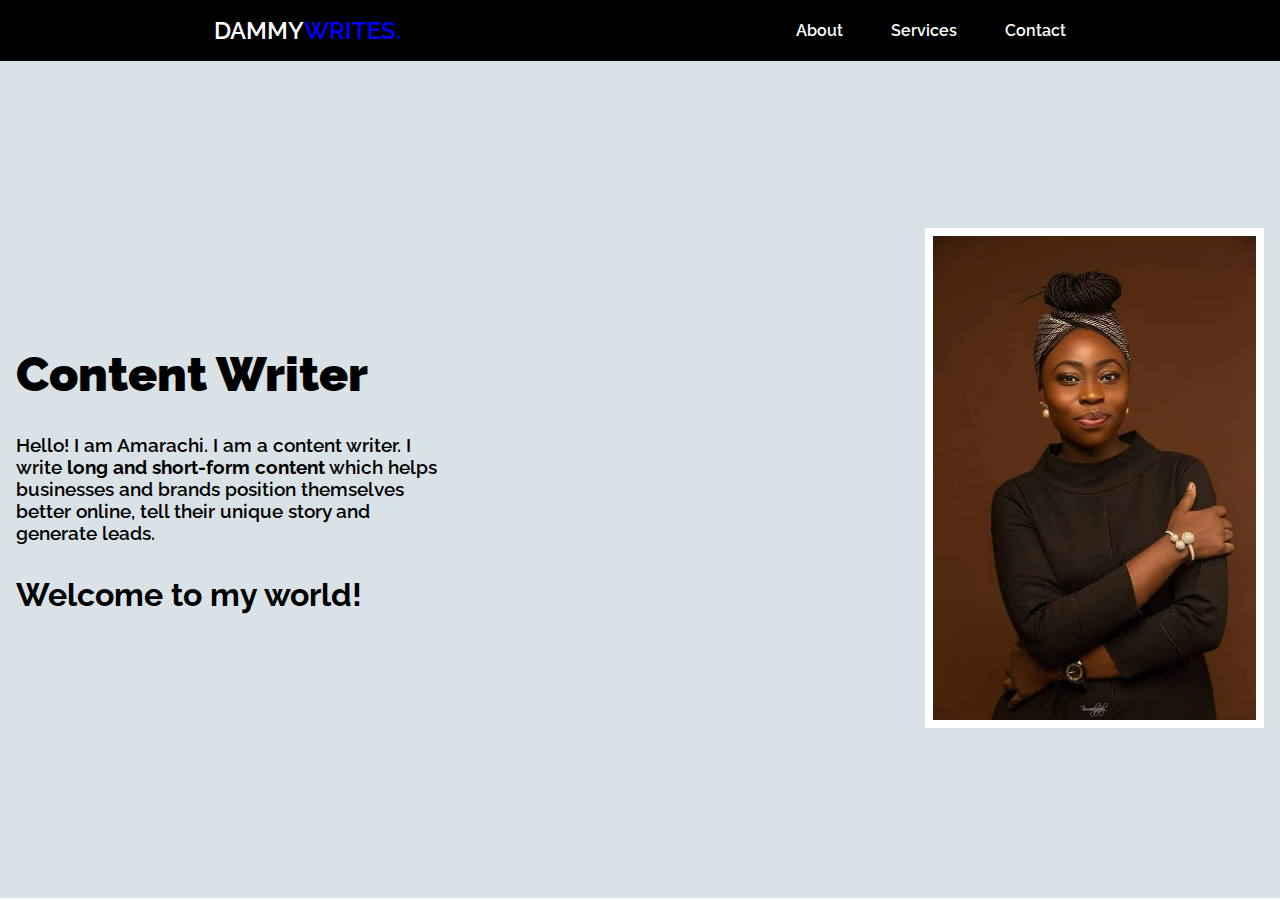
<file: index.html>
<!DOCTYPE html>
<html lang="en">
  <head>
    <meta charset="UTF-8" />
    <meta name="viewport" content="width=device-width, initial-scale=1.0" />
    <link rel="stylesheet" href="./style.css" />
    <link rel="shortcut icon" href="../img/blog-solid.svg" />
    <link rel="preconnect" href="https://fonts.googleapis.com" />
    <link rel="preconnect" href="https://fonts.gstatic.com" crossorigin />
    <link
      href="https://fonts.googleapis.com/css2?family=Raleway:wght@100&display=swap"
      rel="stylesheet"
    />
    <title>AmarachiElekwachi-Portfolio</title>
  </head>
  <body>
    <nav class="navbar">
      <a href="./index.html" class="logo">DAMMY<span>WRITES.</span></a>
      <div class="links">
        <a href="./about.html">About</a>
        <a href="./services.html">Services</a>
        <a href="./contact.html">Contact</a>
      </div>
    </nav>

    <section class="hero">
      <div class="first">
        <h1>Content Writer</h1>
        <p class="first_text">
          Hello! I am Amarachi. I am a content writer. I write
          <span>long and short-form content</span> which helps businesses and
          brands position themselves better online, tell their unique story and
          generate leads.
        </p>
        <p class="second_text">Welcome to my world!</p>
      </div>
      <div class="second">
        <img src="../img/portfolio.jpg" alt="" class="img" />
      </div>
    </section>
  </body>
</html>
</file>
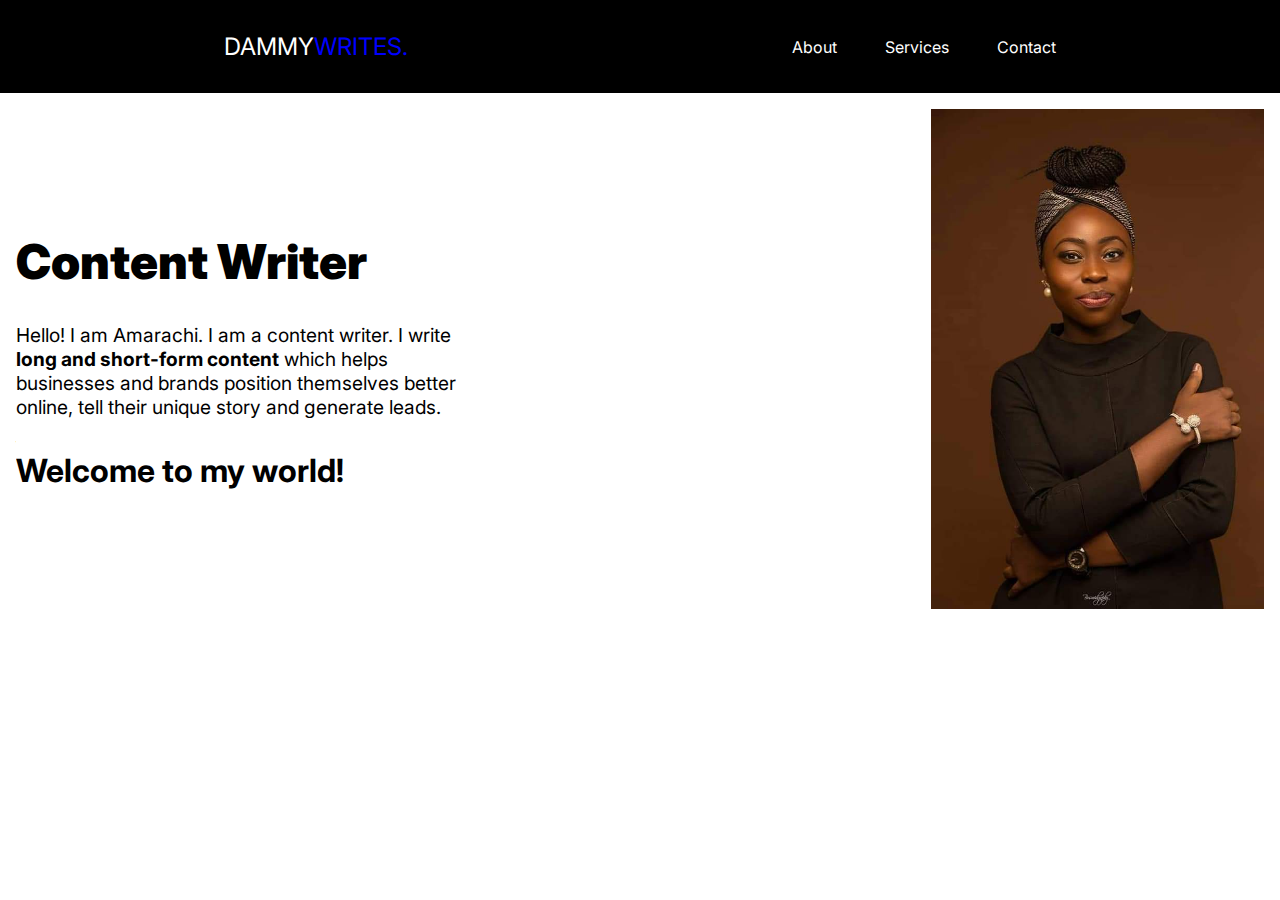
<file: pages/index.html>
<!DOCTYPE html>
<html lang="en">
  <head>
    <meta charset="UTF-8" />
    <meta name="viewport" content="width=device-width, initial-scale=1.0" />
    <link rel="stylesheet" href="../style/style.css" />
    <link rel="shortcut icon" href="../img/blog-solid.svg" />
    <link rel="preconnect" href="https://fonts.googleapis.com" />
    <link rel="preconnect" href="https://fonts.gstatic.com" crossorigin />
    <link
      href="https://fonts.googleapis.com/css2?family=Inter&display=swap"
      rel="stylesheet"
    />
    <title>AmarachiElekwachi-Portfolio</title>
  </head>
  <body>
    <nav class="navbar">
      <a href="./index.html" class="logo">DAMMY<span>WRITES.</span></a>
      <div class="links">
        <a href="./about.html">About</a>
        <a href="./services.html">Services</a>
        <a href="./contact.html">Contact</a>
      </div>
    </nav>

    <section class="hero">
      <div class="first">
        <h1>Content Writer</h1>
        <p class="first_text">
          Hello! I am Amarachi. I am a content writer. I write
          <span>long and short-form content</span> which helps businesses and
          brands position themselves better online, tell their unique story and
          generate leads.
        </p>
        <p class="second_text">Welcome to my world!</p>
      </div>
      <div class="second">
        <img src="../img/portfolio.jpg" alt="" class="img" />
      </div>
    </section>
  </body>
</html>
</file>
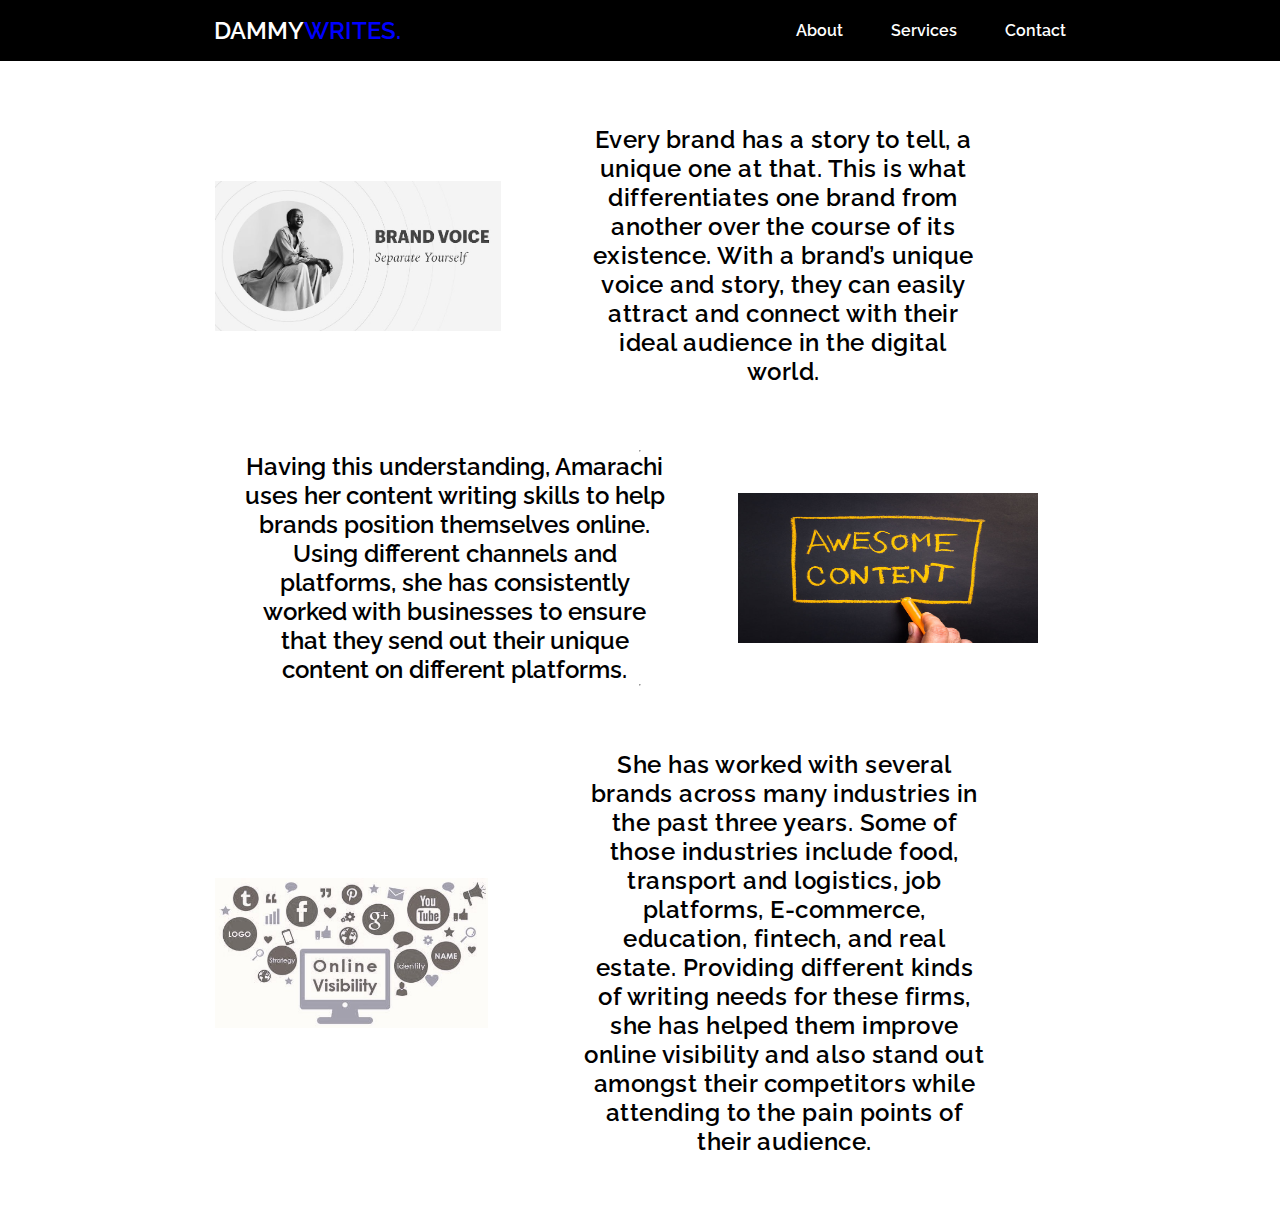
<file: about.html>
<!DOCTYPE html>
<html lang="en">
  <head>
    <meta charset="UTF-8" />
    <meta name="viewport" content="width=device-width, initial-scale=1.0" />
    <link rel="stylesheet" href="./style.css" />
    <link rel="shortcut icon" href="../img/blog-solid.svg" />
    <link rel="preconnect" href="https://fonts.googleapis.com" />
    <link rel="preconnect" href="https://fonts.gstatic.com" crossorigin />
    <link
      href="https://fonts.googleapis.com/css2?family=Raleway:wght@100&display=swap"
      rel="stylesheet"
    />
    <title>AmarachiElekwachi-Portfolio</title>
  </head>
  <body>
    <nav class="navbar">
      <a href="./index.html" class="logo">DAMMY<span>WRITES.</span></a>
      <div class="links">
        <a href="./about.html">About</a>
        <a href="./services.html">Services</a>
        <a href="./contact.html">Contact</a>
      </div>
    </nav>

    <div class="about">
      <div class="about_contain">
        <img src="./img/images (12)_1.jpeg" alt="" />
        <p class="about_first">
          Every brand has a story to tell, a unique one at that. This is what
          differentiates one brand from another over the course of its
          existence. With a brand’s unique voice and story, they can easily
          attract and connect with their ideal audience in the digital world.
        </p>
      </div>
      <hr class="line" />
      <div class="unique">
        <p>
          Having this understanding, Amarachi uses her content writing skills to
          help brands position themselves online. Using different channels and
          platforms, she has consistently worked with businesses to ensure that
          they send out their unique content on different platforms.
        </p>
        <img src="./img/38689516_s.jpg" alt="" />
      </div>
      <hr class="line" />
      <div class="touched">
        <img src="./img/touched.jpg" alt="" />
        <p class="about_last">
          She has worked with several brands across many industries in the past
          three years. Some of those industries include food, transport and
          logistics, job platforms, E-commerce, education, fintech, and real
          estate. Providing different kinds of writing needs for these firms,
          she has helped them improve online visibility and also stand out
          amongst their competitors while attending to the pain points of their
          audience.
        </p>
      </div>
    </div>
  </body>
</html>
</file>
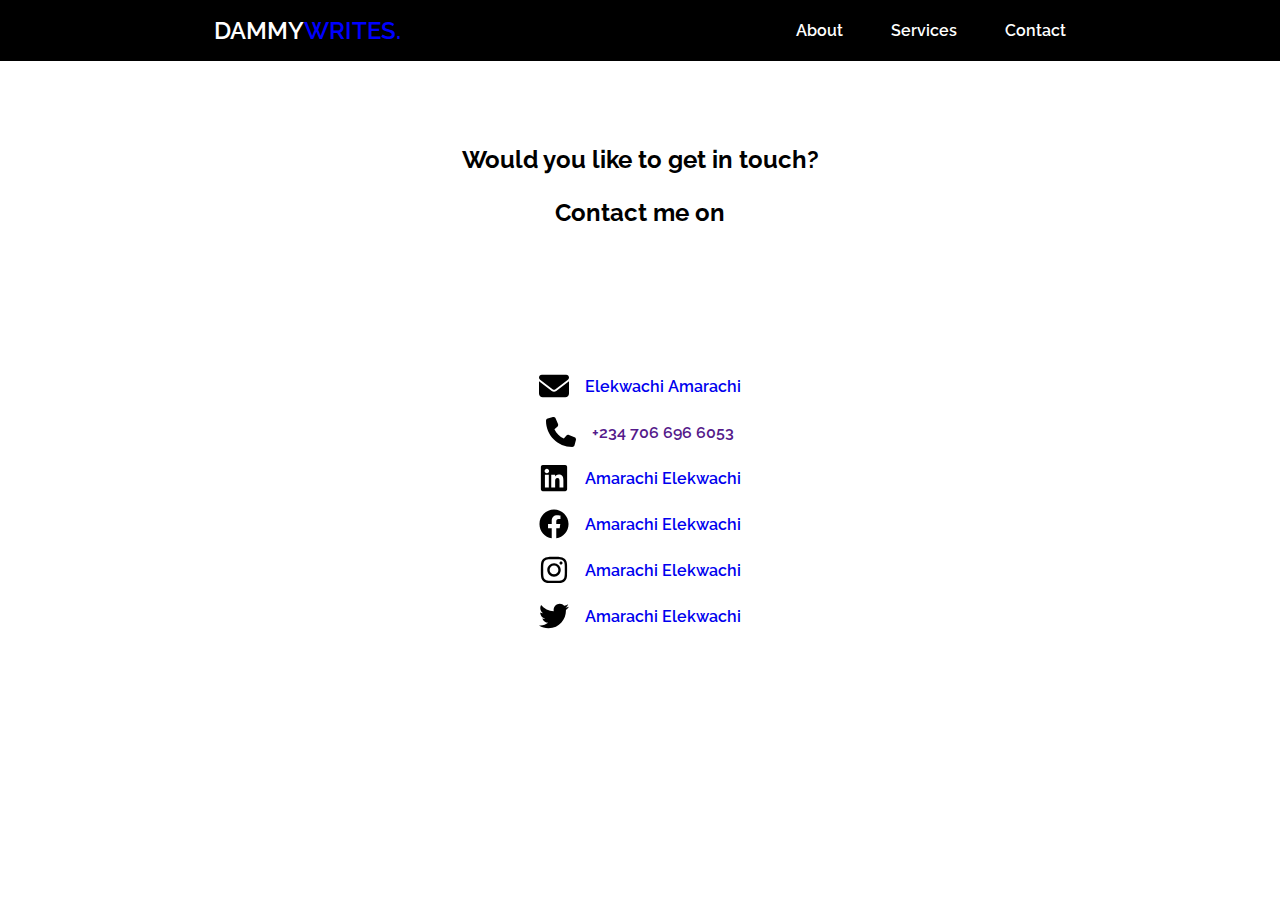
<file: contact.html>
<!DOCTYPE html>
<html lang="en">
  <head>
    <meta charset="UTF-8" />
    <meta name="viewport" content="width=device-width, initial-scale=1.0" />
    <link rel="stylesheet" href="./style.css" />
    <link rel="shortcut icon" href="../img/blog-solid.svg" />
    <link rel="preconnect" href="https://fonts.googleapis.com" />
    <link rel="preconnect" href="https://fonts.gstatic.com" crossorigin />
    <link
      href="https://fonts.googleapis.com/css2?family=Raleway:wght@100&display=swap"
      rel="stylesheet"
    />
    <title>AmarachiElekwachi-Portfolio</title>
  </head>
  <body>
    <nav class="navbar">
      <a href="./index.html" class="logo">DAMMY<span>WRITES.</span></a>
      <div class="links">
        <a href="./about.html">About</a>
        <a href="./services.html">Services</a>
        <a href="./contact.html">Contact</a>
      </div>
    </nav>

    <section class="contact_section">
      <div>
        <p>Would you like to get in touch?</p>
        <p>Contact me on</p>
      </div>
      <div class="contact">
        <div class="link">
          <svg
            xmlns="http://www.w3.org/2000/svg"
            viewBox="0 0 512 512"
            class="svg"
          >
            <path
              d="M48 64C21.5 64 0 85.5 0 112c0 15.1 7.1 29.3 19.2 38.4L236.8 313.6c11.4 8.5 27 8.5 38.4 0L492.8 150.4c12.1-9.1 19.2-23.3 19.2-38.4c0-26.5-21.5-48-48-48H48zM0 176V384c0 35.3 28.7 64 64 64H448c35.3 0 64-28.7 64-64V176L294.4 339.2c-22.8 17.1-54 17.1-76.8 0L0 176z"
            />
          </svg>
          <a href="elekwachiamarachi@gmail.com" target="_blank" class="target"
            >Elekwachi Amarachi</a
          >
        </div>
        <div class="link">
          <svg
            xmlns="http://www.w3.org/2000/svg"
            viewBox="0 0 512 512"
            class="svg"
          >
            <path
              d="M164.9 24.6c-7.7-18.6-28-28.5-47.4-23.2l-88 24C12.1 30.2 0 46 0 64C0 311.4 200.6 512 448 512c18 0 33.8-12.1 38.6-29.5l24-88c5.3-19.4-4.6-39.7-23.2-47.4l-96-40c-16.3-6.8-35.2-2.1-46.3 11.6L304.7 368C234.3 334.7 177.3 277.7 144 207.3L193.3 167c13.7-11.2 18.4-30 11.6-46.3l-40-96z"
            />
          </svg>
          <a href="" target="_blank" class="target">+234 706 696 6053</a>
        </div>
        <div class="link">
          <svg
            xmlns="http://www.w3.org/2000/svg"
            viewBox="0 0 448 512"
            class="svg"
          >
            <path
              d="M416 32H31.9C14.3 32 0 46.5 0 64.3v383.4C0 465.5 14.3 480 31.9 480H416c17.6 0 32-14.5 32-32.3V64.3c0-17.8-14.4-32.3-32-32.3zM135.4 416H69V202.2h66.5V416zm-33.2-243c-21.3 0-38.5-17.3-38.5-38.5S80.9 96 102.2 96c21.2 0 38.5 17.3 38.5 38.5 0 21.3-17.2 38.5-38.5 38.5zm282.1 243h-66.4V312c0-24.8-.5-56.7-34.5-56.7-34.6 0-39.9 27-39.9 54.9V416h-66.4V202.2h63.7v29.2h.9c8.9-16.8 30.6-34.5 62.9-34.5 67.2 0 79.7 44.3 79.7 101.9V416z"
            />
          </svg>
          <a
            href="https://www.linkedin.com/in/amarachi-elekwachi-0589241b2/"
            target="_blank"
            class="target"
            >Amarachi Elekwachi</a
          >
        </div>
        <div class="link">
          <svg
            xmlns="http://www.w3.org/2000/svg"
            viewBox="0 0 512 512"
            class="svg"
          >
            <path
              d="M504 256C504 119 393 8 256 8S8 119 8 256c0 123.78 90.69 226.38 209.25 245V327.69h-63V256h63v-54.64c0-62.15 37-96.48 93.67-96.48 27.14 0 55.52 4.84 55.52 4.84v61h-31.28c-30.8 0-40.41 19.12-40.41 38.73V256h68.78l-11 71.69h-57.78V501C413.31 482.38 504 379.78 504 256z"
            />
          </svg>
          <a
            href="https://web.facebook.com/amarachi.elekwachi.9/"
            target="_blank"
            class="target"
            >Amarachi Elekwachi</a
          >
        </div>
        <div class="link">
          <svg
            xmlns="http://www.w3.org/2000/svg"
            viewBox="0 0 448 512"
            class="svg"
          >
            <path
              d="M224.1 141c-63.6 0-114.9 51.3-114.9 114.9s51.3 114.9 114.9 114.9S339 319.5 339 255.9 287.7 141 224.1 141zm0 189.6c-41.1 0-74.7-33.5-74.7-74.7s33.5-74.7 74.7-74.7 74.7 33.5 74.7 74.7-33.6 74.7-74.7 74.7zm146.4-194.3c0 14.9-12 26.8-26.8 26.8-14.9 0-26.8-12-26.8-26.8s12-26.8 26.8-26.8 26.8 12 26.8 26.8zm76.1 27.2c-1.7-35.9-9.9-67.7-36.2-93.9-26.2-26.2-58-34.4-93.9-36.2-37-2.1-147.9-2.1-184.9 0-35.8 1.7-67.6 9.9-93.9 36.1s-34.4 58-36.2 93.9c-2.1 37-2.1 147.9 0 184.9 1.7 35.9 9.9 67.7 36.2 93.9s58 34.4 93.9 36.2c37 2.1 147.9 2.1 184.9 0 35.9-1.7 67.7-9.9 93.9-36.2 26.2-26.2 34.4-58 36.2-93.9 2.1-37 2.1-147.8 0-184.8zM398.8 388c-7.8 19.6-22.9 34.7-42.6 42.6-29.5 11.7-99.5 9-132.1 9s-102.7 2.6-132.1-9c-19.6-7.8-34.7-22.9-42.6-42.6-11.7-29.5-9-99.5-9-132.1s-2.6-102.7 9-132.1c7.8-19.6 22.9-34.7 42.6-42.6 29.5-11.7 99.5-9 132.1-9s102.7-2.6 132.1 9c19.6 7.8 34.7 22.9 42.6 42.6 11.7 29.5 9 99.5 9 132.1s2.7 102.7-9 132.1z"
            />
          </svg>
          <a
            href="https://www.instagram.com/amarachielekwachi/"
            target="_blank"
            class="target"
            >Amarachi Elekwachi</a
          >
        </div>
        <div class="link last">
          <svg
            xmlns="http://www.w3.org/2000/svg"
            viewBox="0 0 512 512"
            class="svg"
          >
            <path
              d="M459.37 151.716c.325 4.548.325 9.097.325 13.645 0 138.72-105.583 298.558-298.558 298.558-59.452 0-114.68-17.219-161.137-47.106 8.447.974 16.568 1.299 25.34 1.299 49.055 0 94.213-16.568 130.274-44.832-46.132-.975-84.792-31.188-98.112-72.772 6.498.974 12.995 1.624 19.818 1.624 9.421 0 18.843-1.3 27.614-3.573-48.081-9.747-84.143-51.98-84.143-102.985v-1.299c13.969 7.797 30.214 12.67 47.431 13.319-28.264-18.843-46.781-51.005-46.781-87.391 0-19.492 5.197-37.36 14.294-52.954 51.655 63.675 129.3 105.258 216.365 109.807-1.624-7.797-2.599-15.918-2.599-24.04 0-57.828 46.782-104.934 104.934-104.934 30.213 0 57.502 12.67 76.67 33.137 23.715-4.548 46.456-13.32 66.599-25.34-7.798 24.366-24.366 44.833-46.132 57.827 21.117-2.273 41.584-8.122 60.426-16.243-14.292 20.791-32.161 39.308-52.628 54.253z"
            />
          </svg>
          <a
            href="https://twitter.com/TheGalDammy"
            target="_blank"
            class="target"
            >Amarachi Elekwachi</a
          >
        </div>
      </div>
    </section>
  </body>
</html>
</file>
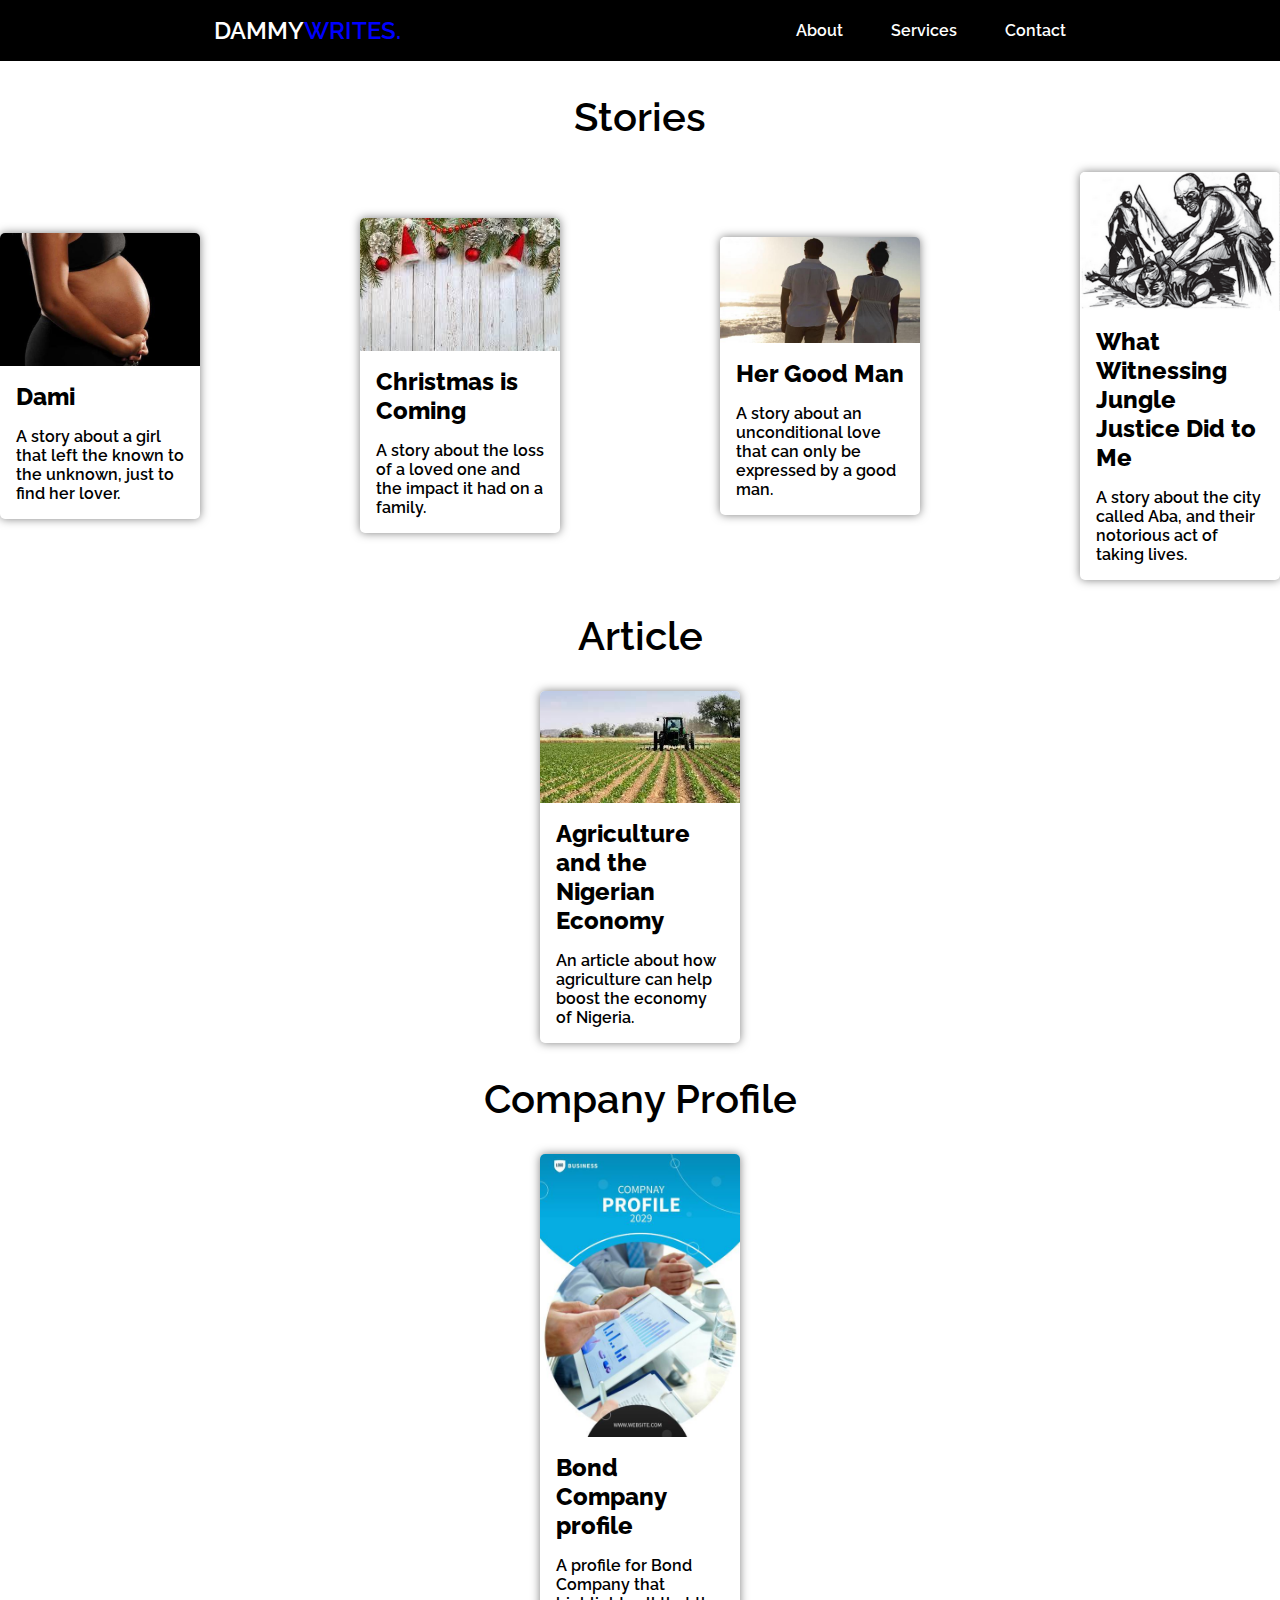
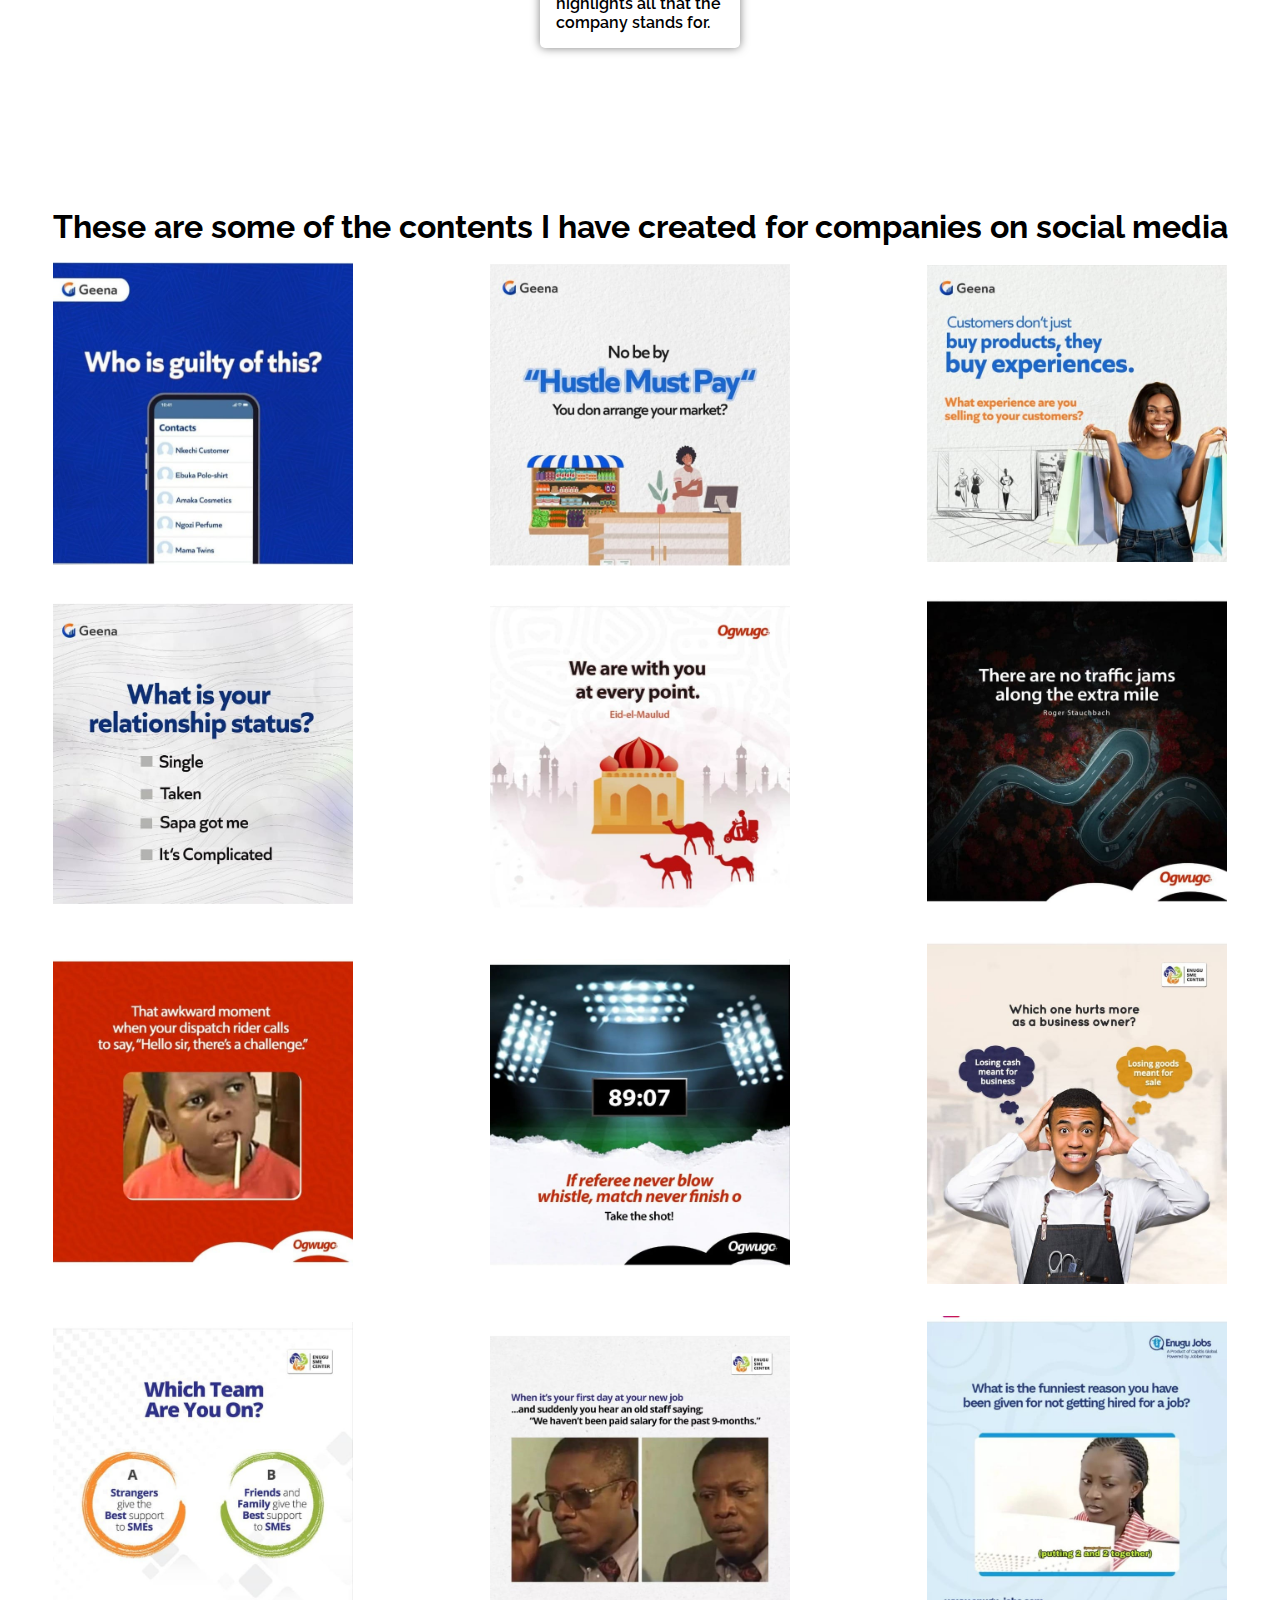
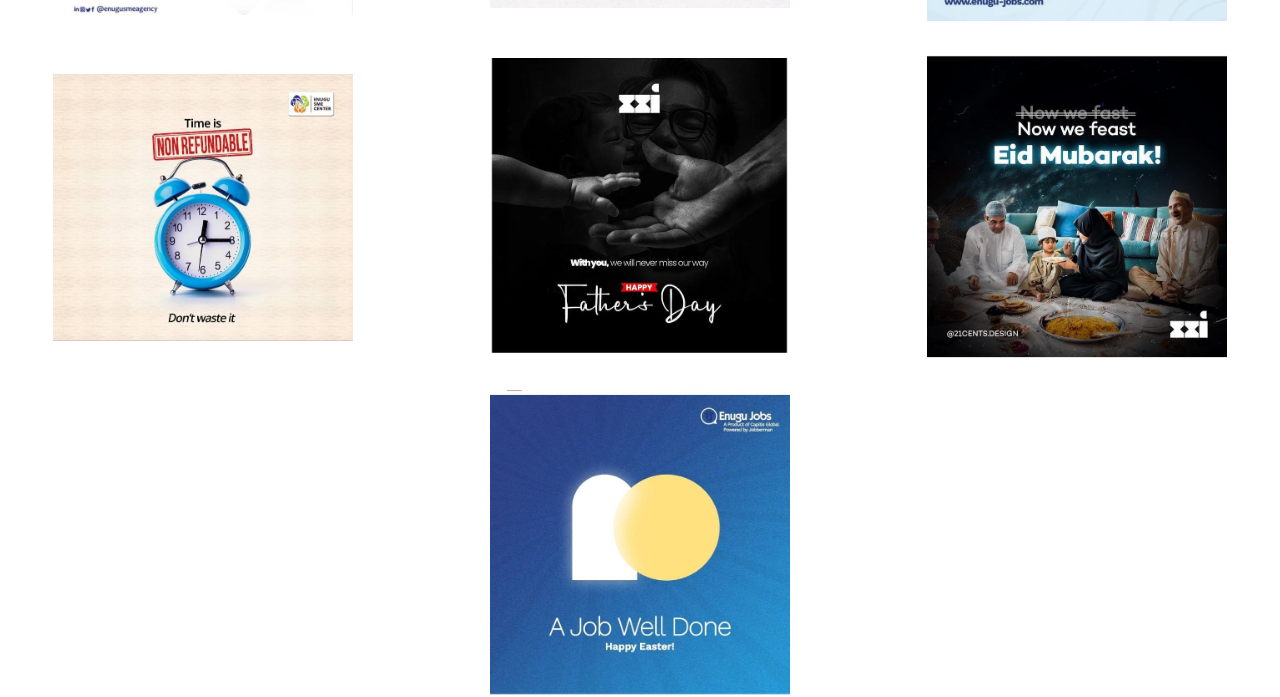
<file: services.html>
<!DOCTYPE html>
<html lang="en">
  <head>
    <meta charset="UTF-8" />
    <meta name="viewport" content="width=device-width, initial-scale=1.0" />
    <link rel="stylesheet" href="./style.css" />
    <link rel="shortcut icon" href="../img/blog-solid.svg" />
    <link rel="preconnect" href="https://fonts.googleapis.com" />
    <link rel="preconnect" href="https://fonts.gstatic.com" crossorigin />
    <link
      href="https://fonts.googleapis.com/css2?family=Raleway:wght@100&display=swap"
      rel="stylesheet"
    />
    <title>AmarachiElekwachi-Portfolio</title>
  </head>
  <body>
    <nav class="navbar">
      <a href="./index.html" class="logo">DAMMY<span>WRITES.</span></a>
      <div class="links">
        <a href="./about.html">About</a>
        <a href="./services.html">Services</a>
        <a href="./contact.html">Contact</a>
      </div>
    </nav>

    <section class="services">
      <div class="stories">
        <h1>Stories</h1>
        <div class="cards">
          <div class="card">
            <img src="../img/good-man.jpg" alt="" />
            <a
              href="https://docs.google.com/document/d/1b8mX090s6sEO4gWF01rN6EEYHvEq7Ctq0Zr2rn6FJx4/edit?usp=drivesdk"
              class="linker"
              target="_blank"
              >Dami</a
            >
            <p>
              A story about a girl that left the known to the unknown, just to
              find her lover.
            </p>
          </div>
          <div class="card">
            <img src="../img/christmas.jpg" alt="" />
            <a
              href="https://docs.google.com/document/d/1M6Na8ArmiW2tzzrFSkTSs0xxOpBRhuUVQEGXXswA5B0/edit?usp=drivesdk"
              class="linker"
              target="_blank"
              >Christmas is Coming</a
            >
            <p>
              A story about the loss of a loved one and the impact it had on a
              family.
            </p>
          </div>
          <div class="card">
            <img src="../img/her-man.jpg" alt="" />
            <a
              href="https://docs.google.com/document/d/1NjiCadjCCnk2WTcBbcNYFce8feQCyjMMvxQkEtWHSwI/edit?usp=drivesdk"
              class="linker"
              target="_blank"
              >Her Good Man</a
            >
            <p>
              A story about an unconditional love that can only be expressed by
              a good man.
            </p>
          </div>
          <div class="card">
            <img src="../img/justice.png" alt="" />
            <a
              href="https://docs.google.com/document/d/1VPlnSLljqbscZMAO6Uuc2IkTBrNmZkjUhr5zI5LVHE8/edit?usp=drivesdk"
              class="linker"
              target="_blank"
              >What Witnessing Jungle Justice Did to Me</a
            >
            <p>
              A story about the city called Aba, and their notorious act of
              taking lives.
            </p>
          </div>
        </div>
      </div>

      <div class="articles">
        <h1>Article</h1>
        <div class="card">
          <img src="../img/agriculture.jpg" alt="" />
          <a
            href="https://docs.google.com/document/d/1nBFpLvu4kWdaxZ36nzRA9ijxUxqKNOCl0s4AVdZ02B4/edit?usp=drivesdk"
            class="linker"
            target="_blank"
          >
            Agriculture and the Nigerian Economy
          </a>
          <p>
            An article about how agriculture can help boost the economy of
            Nigeria.
          </p>
        </div>
      </div>

      <div class="company_profile">
        <h1>Company Profile</h1>
        <div class="card">
          <img src="../img/BOND.jpg" alt="" />
          <a
            href="https://drive.google.com/file/d/1FSB3Ljlfx7ixHaBhsLfwaecZM-0MarjH/view?usp=drivesdk"
            class="linker"
            target="_blank"
            >Bond Company profile</a
          >
          <p>
            A profile for Bond Company that highlights all that the company
            stands for.
          </p>
        </div>
      </div>

      <div class="social_media_content">
        <p>
          These are some of the contents I have created for companies on social
          media
        </p>
        <div class="content">
          <img src="../img/img-1.jpg" alt="" />
          <img src="../img/img-2.jpg" alt="" />
          <img src="../img/img-3.jpg" alt="" />
          <img src="../img/img-5.jpg" alt="" />
          <img src="../img/img-6.jpg" alt="" />
          <img src="../img/img-7.jpg" alt="" />
          <img src="../img/img-8.jpg" alt="" />
          <img src="../img/img-9.jpg" alt="" />
          <img src="../img/img-10.jpg" alt="" />
          <img src="../img/img-11.jpg" alt="" />
          <img src="../img/img-12.jpg" alt="" />
          <img src="../img/img-13.jpg" alt="" />
          <img src="../img/img-14.jpg" alt="" />
          <img src="../img/img-15.jpg" alt="" />
          <img src="../img/img-16.jpg" alt="" />
          <img src="../img/img-17.jpg" alt="" />
        </div>
      </div>
    </section>
  </body>
</html>
</file>
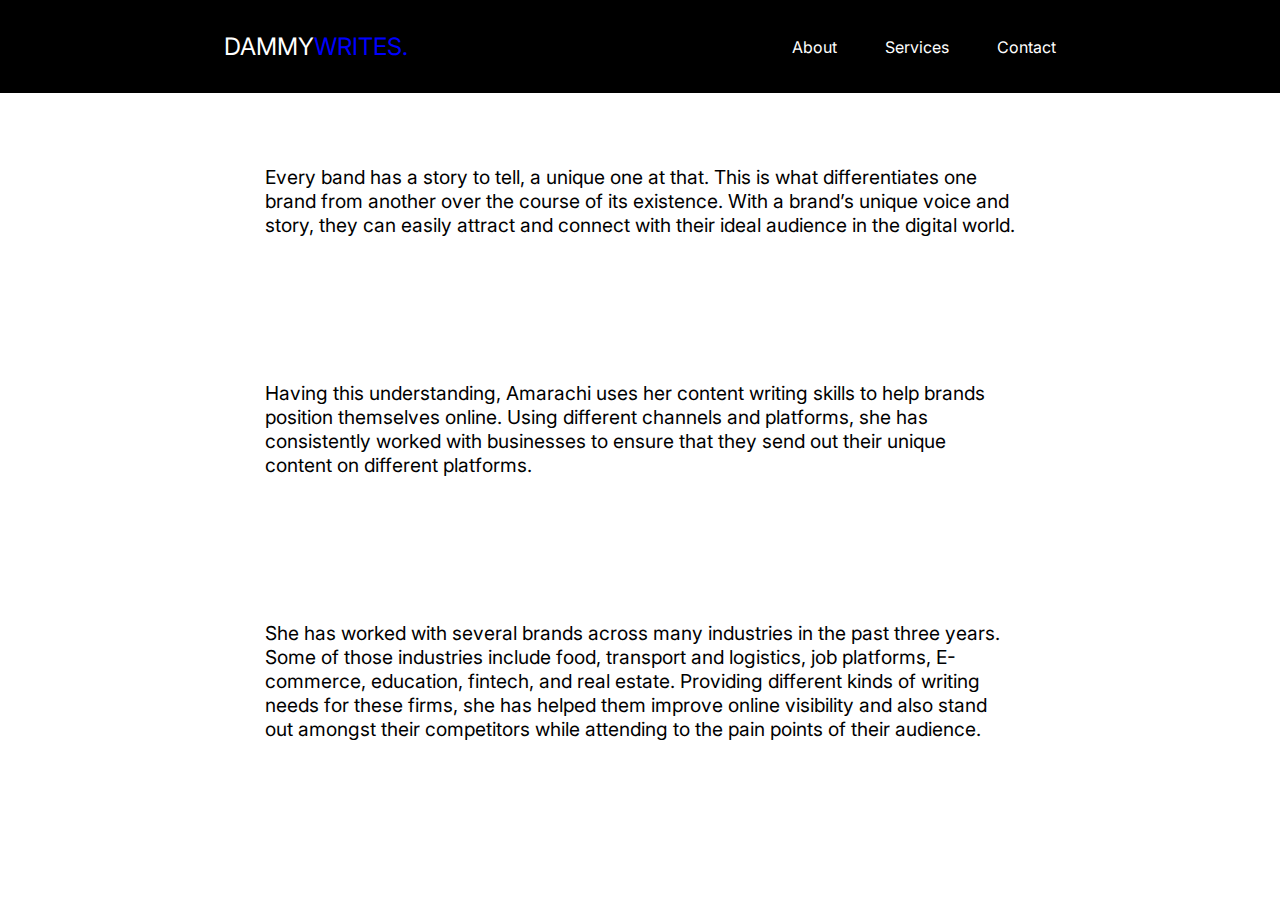
<file: pages/about.html>
<!DOCTYPE html>
<html lang="en">
  <head>
    <meta charset="UTF-8" />
    <meta name="viewport" content="width=device-width, initial-scale=1.0" />
    <link rel="stylesheet" href="../style/style.css" />
    <link rel="shortcut icon" href="../img/blog-solid.svg" />
    <link rel="preconnect" href="https://fonts.googleapis.com" />
    <link rel="preconnect" href="https://fonts.gstatic.com" crossorigin />
    <link
      href="https://fonts.googleapis.com/css2?family=Inter&display=swap"
      rel="stylesheet"
    />
    <title>AmarachiElekwachi-Portfolio</title>
  </head>
  <body>
    <nav class="navbar">
      <a href="./index.html" class="logo">DAMMY<span>WRITES.</span></a>
      <div class="links">
        <a href="./about.html">About</a>
        <a href="./services.html">Services</a>
        <a href="./contact.html">Contact</a>
      </div>
    </nav>

    <div class="about">
      <p>
        Every band has a story to tell, a unique one at that. This is what
        differentiates one brand from another over the course of its existence.
        With a brand’s unique voice and story, they can easily attract and
        connect with their ideal audience in the digital world.
      </p>

      <p>
        Having this understanding, Amarachi uses her content writing skills to
        help brands position themselves online. Using different channels and
        platforms, she has consistently worked with businesses to ensure that
        they send out their unique content on different platforms.
      </p>

      <p>
        She has worked with several brands across many industries in the past
        three years. Some of those industries include food, transport and
        logistics, job platforms, E-commerce, education, fintech, and real
        estate. Providing different kinds of writing needs for these firms, she
        has helped them improve online visibility and also stand out amongst
        their competitors while attending to the pain points of their audience.
      </p>
    </div>
  </body>
</html>
</file>
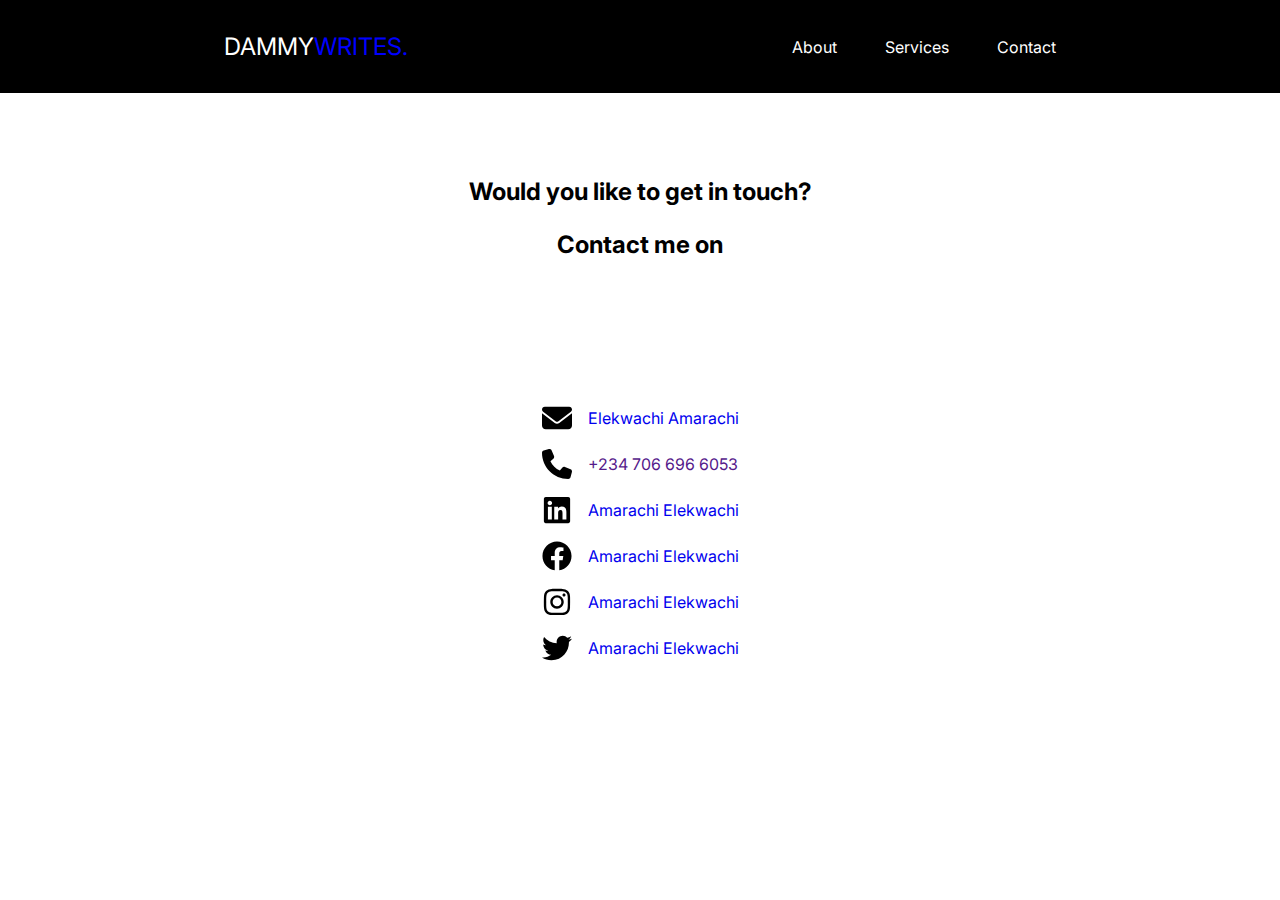
<file: pages/contact.html>
<!DOCTYPE html>
<html lang="en">
  <head>
    <meta charset="UTF-8" />
    <meta name="viewport" content="width=device-width, initial-scale=1.0" />
    <link rel="stylesheet" href="../style/style.css" />
    <link rel="shortcut icon" href="../img/blog-solid.svg" />
    <link rel="preconnect" href="https://fonts.googleapis.com" />
    <link rel="preconnect" href="https://fonts.gstatic.com" crossorigin />
    <link
      href="https://fonts.googleapis.com/css2?family=Inter&display=swap"
      rel="stylesheet"
    />
    <title>AmarachiElekwachi-Portfolio</title>
  </head>
  <body>
    <nav class="navbar">
      <a href="./index.html" class="logo">DAMMY<span>WRITES.</span></a>
      <div class="links">
        <a href="./about.html">About</a>
        <a href="./services.html">Services</a>
        <a href="./contact.html">Contact</a>
      </div>
    </nav>

    <section class="contact_section">
      <div>
        <p>Would you like to get in touch?</p>
        <p>Contact me on</p>
      </div>
      <div class="contact">
        <div class="link">
          <svg
            xmlns="http://www.w3.org/2000/svg"
            viewBox="0 0 512 512"
            class="svg"
          >
            <path
              d="M48 64C21.5 64 0 85.5 0 112c0 15.1 7.1 29.3 19.2 38.4L236.8 313.6c11.4 8.5 27 8.5 38.4 0L492.8 150.4c12.1-9.1 19.2-23.3 19.2-38.4c0-26.5-21.5-48-48-48H48zM0 176V384c0 35.3 28.7 64 64 64H448c35.3 0 64-28.7 64-64V176L294.4 339.2c-22.8 17.1-54 17.1-76.8 0L0 176z"
            />
          </svg>
          <a href="elekwachiamarachi@gmail.com" target="_blank" class="target"
            >Elekwachi Amarachi</a
          >
        </div>
        <div class="link">
          <svg
            xmlns="http://www.w3.org/2000/svg"
            viewBox="0 0 512 512"
            class="svg"
          >
            <path
              d="M164.9 24.6c-7.7-18.6-28-28.5-47.4-23.2l-88 24C12.1 30.2 0 46 0 64C0 311.4 200.6 512 448 512c18 0 33.8-12.1 38.6-29.5l24-88c5.3-19.4-4.6-39.7-23.2-47.4l-96-40c-16.3-6.8-35.2-2.1-46.3 11.6L304.7 368C234.3 334.7 177.3 277.7 144 207.3L193.3 167c13.7-11.2 18.4-30 11.6-46.3l-40-96z"
            />
          </svg>
          <a href="" target="_blank" class="target">+234 706 696 6053</a>
        </div>
        <div class="link">
          <svg
            xmlns="http://www.w3.org/2000/svg"
            viewBox="0 0 448 512"
            class="svg"
          >
            <path
              d="M416 32H31.9C14.3 32 0 46.5 0 64.3v383.4C0 465.5 14.3 480 31.9 480H416c17.6 0 32-14.5 32-32.3V64.3c0-17.8-14.4-32.3-32-32.3zM135.4 416H69V202.2h66.5V416zm-33.2-243c-21.3 0-38.5-17.3-38.5-38.5S80.9 96 102.2 96c21.2 0 38.5 17.3 38.5 38.5 0 21.3-17.2 38.5-38.5 38.5zm282.1 243h-66.4V312c0-24.8-.5-56.7-34.5-56.7-34.6 0-39.9 27-39.9 54.9V416h-66.4V202.2h63.7v29.2h.9c8.9-16.8 30.6-34.5 62.9-34.5 67.2 0 79.7 44.3 79.7 101.9V416z"
            />
          </svg>
          <a
            href="https://www.linkedin.com/in/amarachi-elekwachi-0589241b2/"
            target="_blank"
            class="target"
            >Amarachi Elekwachi</a
          >
        </div>
        <div class="link">
          <svg
            xmlns="http://www.w3.org/2000/svg"
            viewBox="0 0 512 512"
            class="svg"
          >
            <path
              d="M504 256C504 119 393 8 256 8S8 119 8 256c0 123.78 90.69 226.38 209.25 245V327.69h-63V256h63v-54.64c0-62.15 37-96.48 93.67-96.48 27.14 0 55.52 4.84 55.52 4.84v61h-31.28c-30.8 0-40.41 19.12-40.41 38.73V256h68.78l-11 71.69h-57.78V501C413.31 482.38 504 379.78 504 256z"
            />
          </svg>
          <a
            href="https://web.facebook.com/amarachi.elekwachi.9/"
            target="_blank"
            class="target"
            >Amarachi Elekwachi</a
          >
        </div>
        <div class="link">
          <svg
            xmlns="http://www.w3.org/2000/svg"
            viewBox="0 0 448 512"
            class="svg"
          >
            <path
              d="M224.1 141c-63.6 0-114.9 51.3-114.9 114.9s51.3 114.9 114.9 114.9S339 319.5 339 255.9 287.7 141 224.1 141zm0 189.6c-41.1 0-74.7-33.5-74.7-74.7s33.5-74.7 74.7-74.7 74.7 33.5 74.7 74.7-33.6 74.7-74.7 74.7zm146.4-194.3c0 14.9-12 26.8-26.8 26.8-14.9 0-26.8-12-26.8-26.8s12-26.8 26.8-26.8 26.8 12 26.8 26.8zm76.1 27.2c-1.7-35.9-9.9-67.7-36.2-93.9-26.2-26.2-58-34.4-93.9-36.2-37-2.1-147.9-2.1-184.9 0-35.8 1.7-67.6 9.9-93.9 36.1s-34.4 58-36.2 93.9c-2.1 37-2.1 147.9 0 184.9 1.7 35.9 9.9 67.7 36.2 93.9s58 34.4 93.9 36.2c37 2.1 147.9 2.1 184.9 0 35.9-1.7 67.7-9.9 93.9-36.2 26.2-26.2 34.4-58 36.2-93.9 2.1-37 2.1-147.8 0-184.8zM398.8 388c-7.8 19.6-22.9 34.7-42.6 42.6-29.5 11.7-99.5 9-132.1 9s-102.7 2.6-132.1-9c-19.6-7.8-34.7-22.9-42.6-42.6-11.7-29.5-9-99.5-9-132.1s-2.6-102.7 9-132.1c7.8-19.6 22.9-34.7 42.6-42.6 29.5-11.7 99.5-9 132.1-9s102.7-2.6 132.1 9c19.6 7.8 34.7 22.9 42.6 42.6 11.7 29.5 9 99.5 9 132.1s2.7 102.7-9 132.1z"
            />
          </svg>
          <a
            href="https://www.instagram.com/amarachielekwachi/"
            target="_blank"
            class="target"
            >Amarachi Elekwachi</a
          >
        </div>
        <div class="link last">
          <svg
            xmlns="http://www.w3.org/2000/svg"
            viewBox="0 0 512 512"
            class="svg"
          >
            <path
              d="M459.37 151.716c.325 4.548.325 9.097.325 13.645 0 138.72-105.583 298.558-298.558 298.558-59.452 0-114.68-17.219-161.137-47.106 8.447.974 16.568 1.299 25.34 1.299 49.055 0 94.213-16.568 130.274-44.832-46.132-.975-84.792-31.188-98.112-72.772 6.498.974 12.995 1.624 19.818 1.624 9.421 0 18.843-1.3 27.614-3.573-48.081-9.747-84.143-51.98-84.143-102.985v-1.299c13.969 7.797 30.214 12.67 47.431 13.319-28.264-18.843-46.781-51.005-46.781-87.391 0-19.492 5.197-37.36 14.294-52.954 51.655 63.675 129.3 105.258 216.365 109.807-1.624-7.797-2.599-15.918-2.599-24.04 0-57.828 46.782-104.934 104.934-104.934 30.213 0 57.502 12.67 76.67 33.137 23.715-4.548 46.456-13.32 66.599-25.34-7.798 24.366-24.366 44.833-46.132 57.827 21.117-2.273 41.584-8.122 60.426-16.243-14.292 20.791-32.161 39.308-52.628 54.253z"
            />
          </svg>
          <a
            href="https://twitter.com/TheGalDammy"
            target="_blank"
            class="target"
            >Amarachi Elekwachi</a
          >
        </div>
      </div>
    </section>
  </body>
</html>
</file>
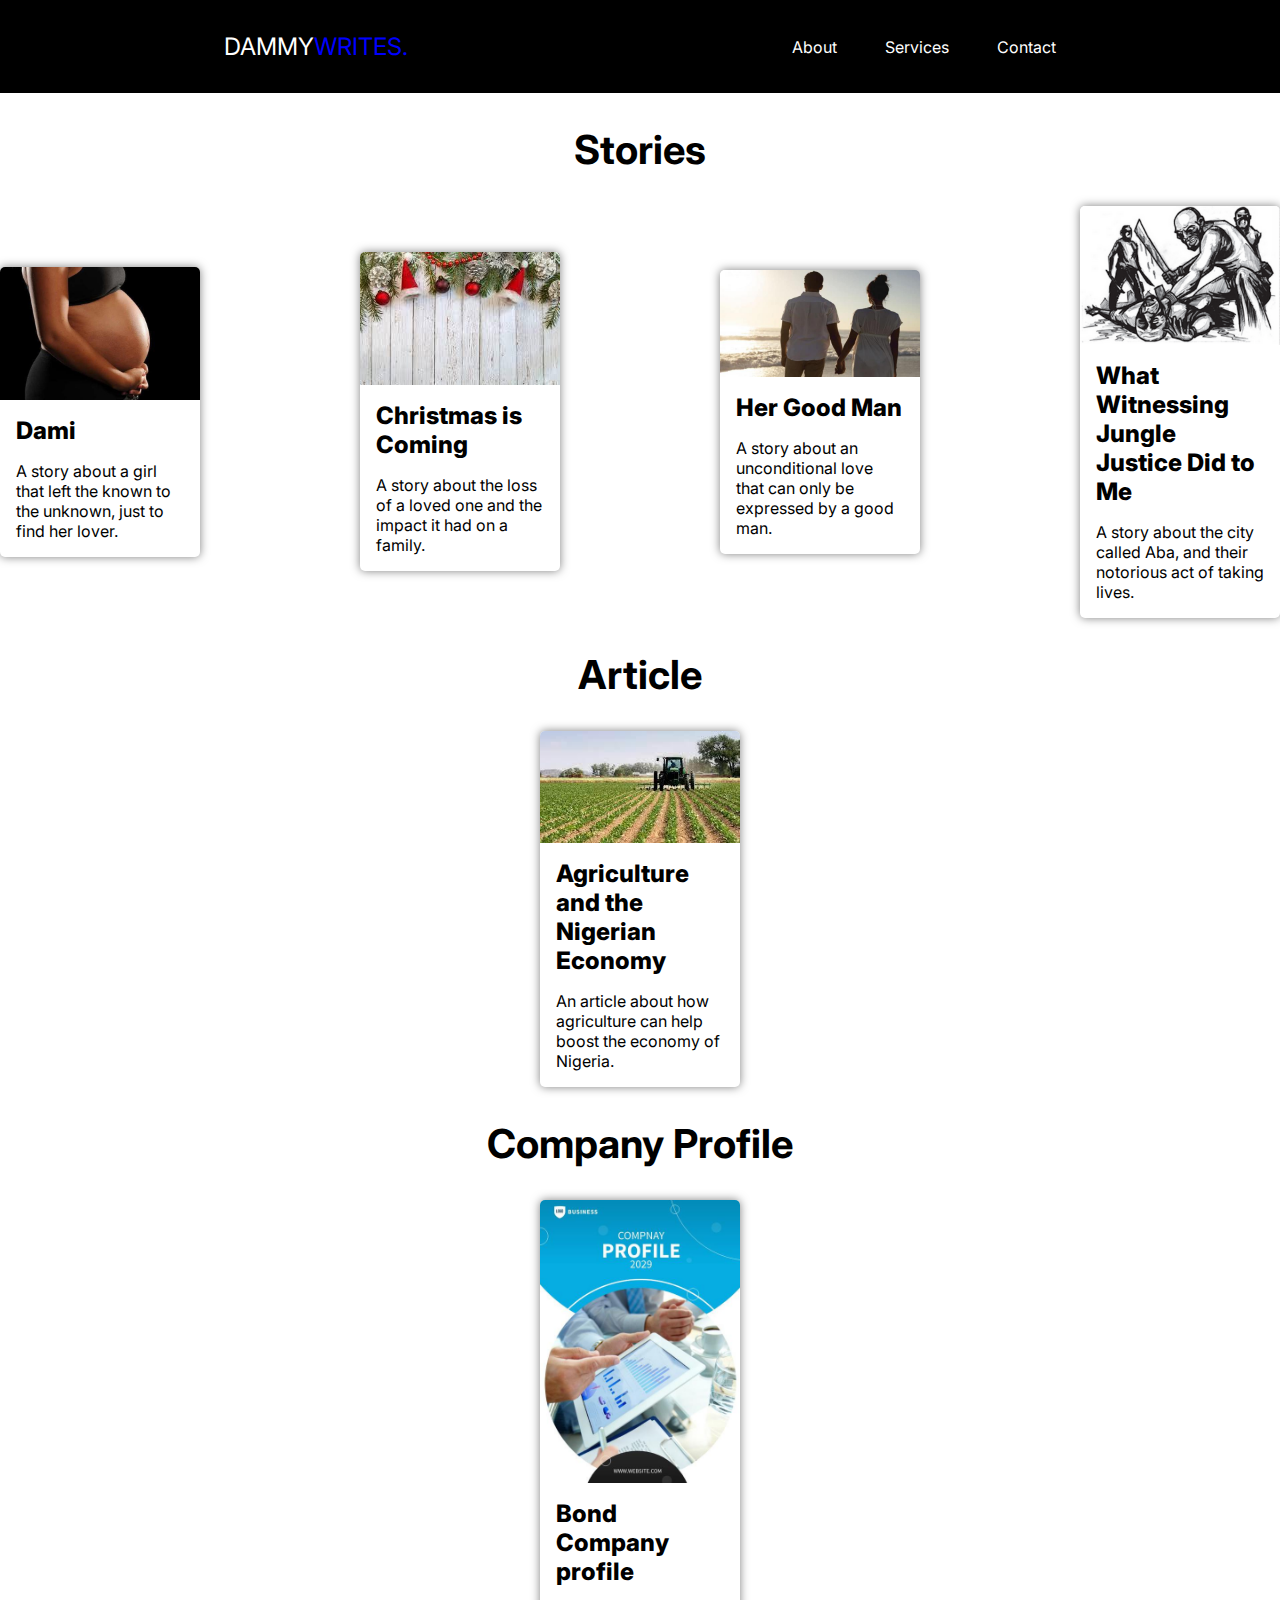
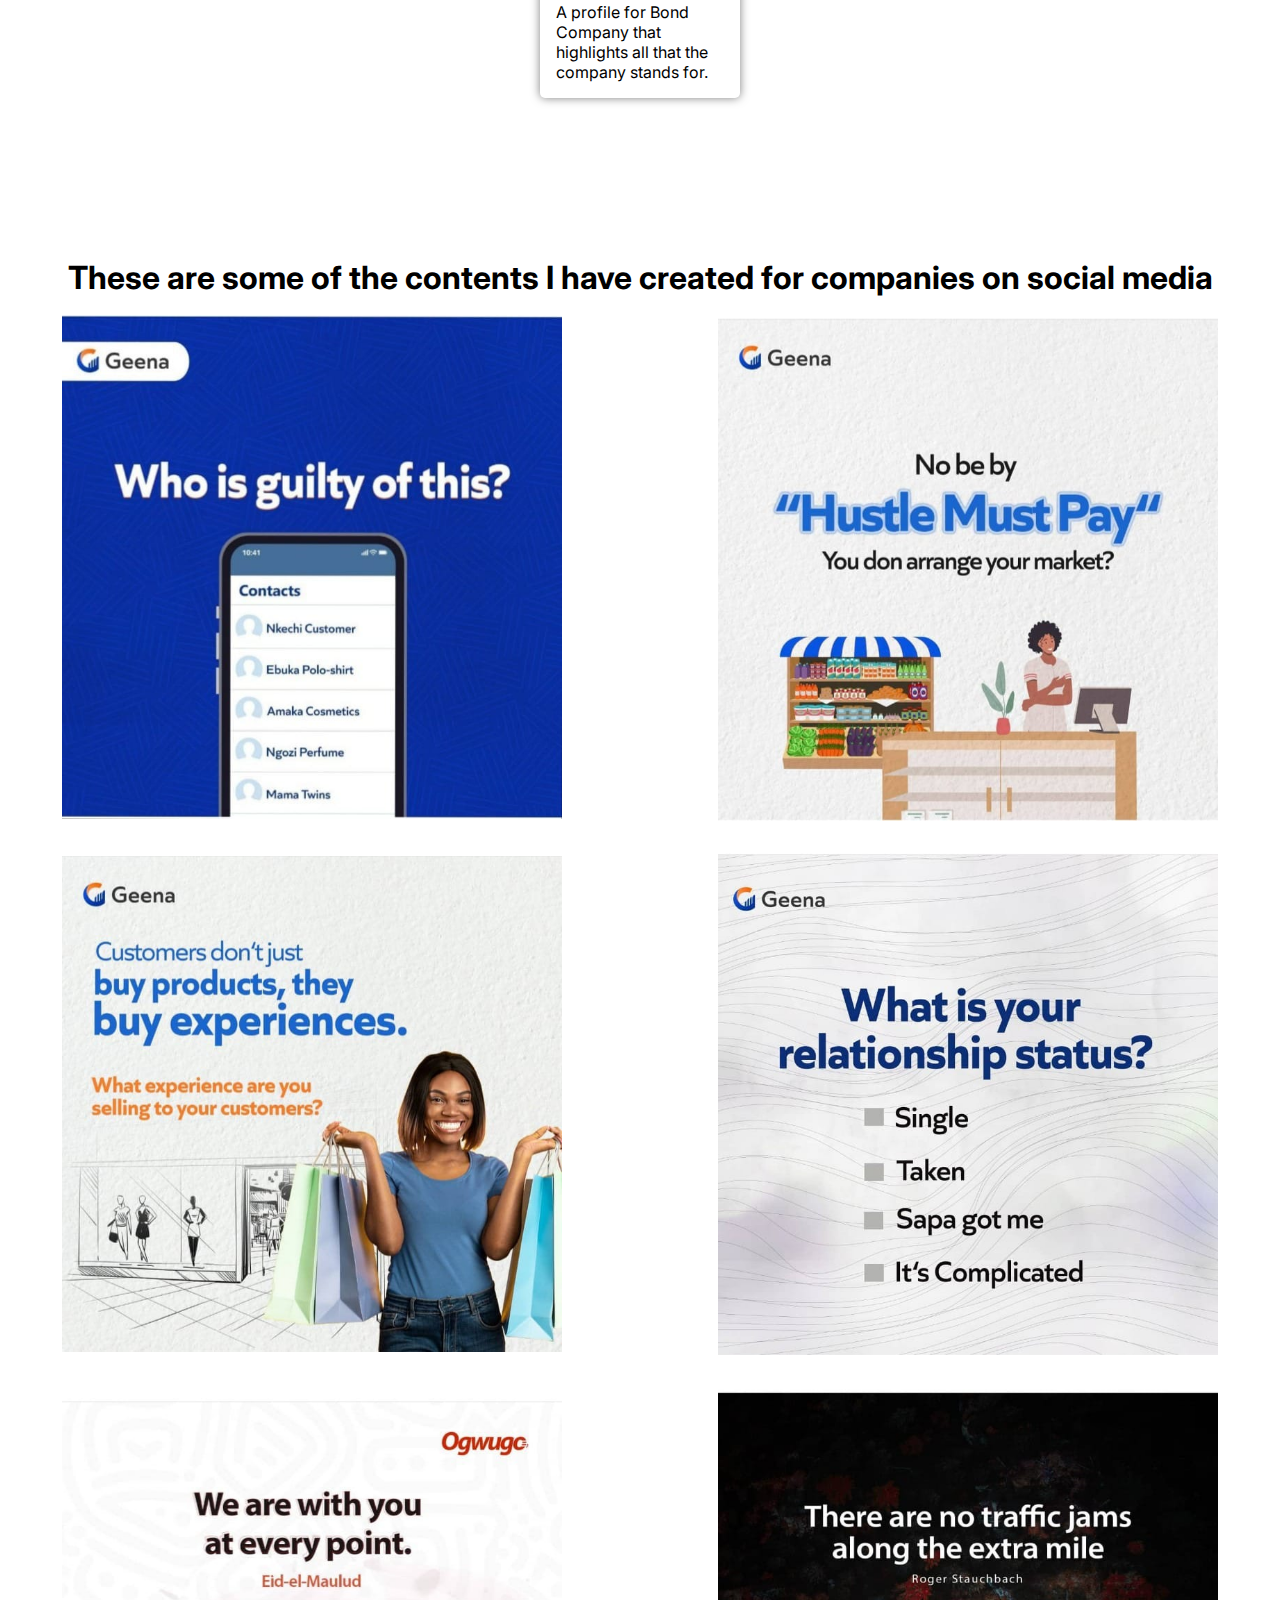
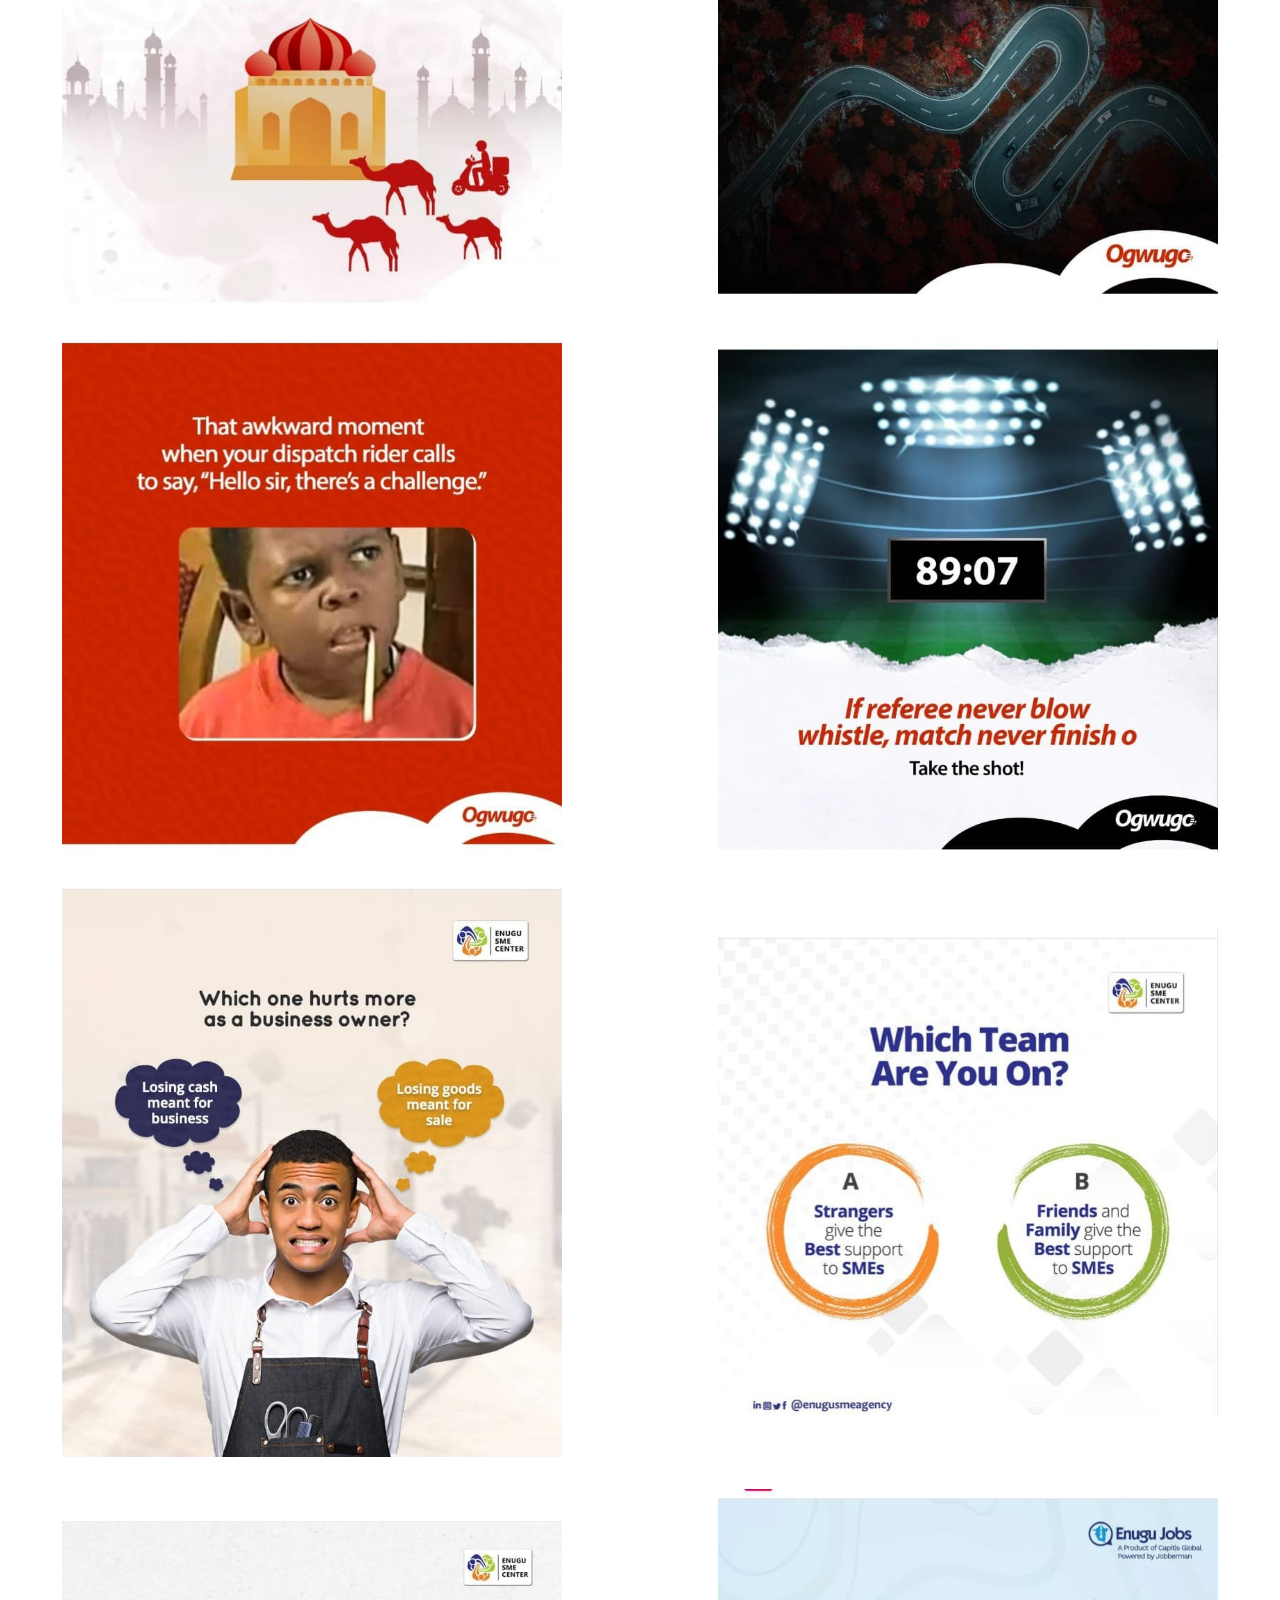
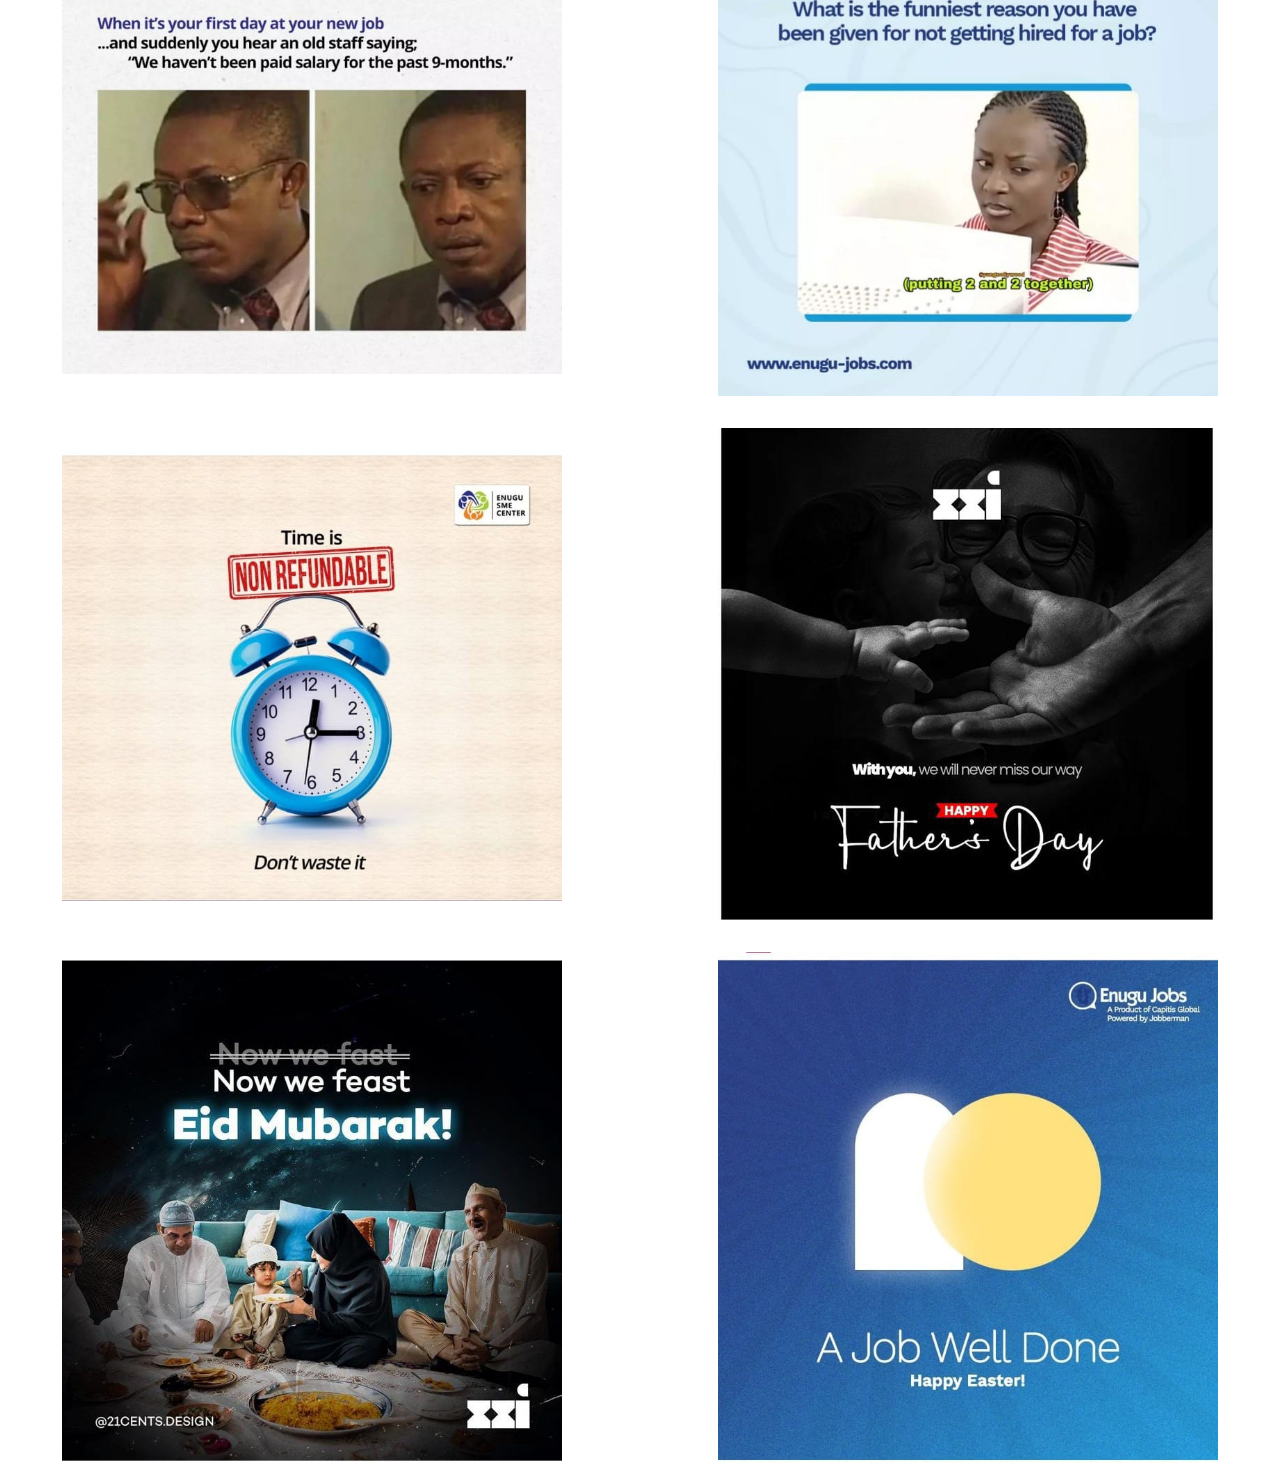
<file: pages/services.html>
<!DOCTYPE html>
<html lang="en">
  <head>
    <meta charset="UTF-8" />
    <meta name="viewport" content="width=device-width, initial-scale=1.0" />
    <link rel="stylesheet" href="../style/style.css" />
    <link rel="shortcut icon" href="../img/blog-solid.svg" />
    <link rel="preconnect" href="https://fonts.googleapis.com" />
    <link rel="preconnect" href="https://fonts.gstatic.com" crossorigin />
    <link
      href="https://fonts.googleapis.com/css2?family=Inter&display=swap"
      rel="stylesheet"
    />
    <title>AmarachiElekwachi-Portfolio</title>
  </head>
  <body>
    <nav class="navbar">
      <a href="./index.html" class="logo">DAMMY<span>WRITES.</span></a>
      <div class="links">
        <a href="./about.html">About</a>
        <a href="./services.html">Services</a>
        <a href="./contact.html">Contact</a>
      </div>
    </nav>

    <section class="services">
      <div class="stories">
        <h1>Stories</h1>
        <div class="cards">
          <div class="card">
            <img src="../img/good-man.jpg" alt="" />
            <a
              href="https://docs.google.com/document/d/1b8mX090s6sEO4gWF01rN6EEYHvEq7Ctq0Zr2rn6FJx4/edit?usp=drivesdk"
              class="linker"
              target="_blank"
              >Dami</a
            >
            <p>
              A story about a girl that left the known to the unknown, just to
              find her lover.
            </p>
          </div>
          <div class="card">
            <img src="../img/christmas.jpg" alt="" />
            <a
              href="https://docs.google.com/document/d/1M6Na8ArmiW2tzzrFSkTSs0xxOpBRhuUVQEGXXswA5B0/edit?usp=drivesdk"
              class="linker"
              target="_blank"
              >Christmas is Coming</a
            >
            <p>
              A story about the loss of a loved one and the impact it had on a
              family.
            </p>
          </div>
          <div class="card">
            <img src="../img/her-man.jpg" alt="" />
            <a
              href="https://docs.google.com/document/d/1NjiCadjCCnk2WTcBbcNYFce8feQCyjMMvxQkEtWHSwI/edit?usp=drivesdk"
              class="linker"
              target="_blank"
              >Her Good Man</a
            >
            <p>
              A story about an unconditional love that can only be expressed by
              a good man.
            </p>
          </div>
          <div class="card">
            <img src="../img/justice.png" alt="" />
            <a
              href="https://docs.google.com/document/d/1VPlnSLljqbscZMAO6Uuc2IkTBrNmZkjUhr5zI5LVHE8/edit?usp=drivesdk"
              class="linker"
              target="_blank"
              >What Witnessing Jungle Justice Did to Me</a
            >
            <p>
              A story about the city called Aba, and their notorious act of
              taking lives.
            </p>
          </div>
        </div>
      </div>

      <div class="articles">
        <h1>Article</h1>
        <div class="card">
          <img src="../img/agriculture.jpg" alt="" />
          <a
            href="https://docs.google.com/document/d/1nBFpLvu4kWdaxZ36nzRA9ijxUxqKNOCl0s4AVdZ02B4/edit?usp=drivesdk"
            class="linker"
            target="_blank"
          >
            Agriculture and the Nigerian Economy
          </a>
          <p>
            An article about how agriculture can help boost the economy of
            Nigeria.
          </p>
        </div>
      </div>

      <div class="company_profile">
        <h1>Company Profile</h1>
        <div class="card">
          <img src="../img/BOND.jpg" alt="" />
          <a
            href="https://drive.google.com/file/d/1FSB3Ljlfx7ixHaBhsLfwaecZM-0MarjH/view?usp=drivesdk"
            class="linker"
            target="_blank"
            >Bond Company profile</a
          >
          <p>
            A profile for Bond Company that highlights all that the company
            stands for.
          </p>
        </div>
      </div>

      <div class="social_media_content">
        <p>
          These are some of the contents I have created for companies on social
          media
        </p>
        <div class="content">
          <img src="../img/img-1.jpg" alt="" />
          <img src="../img/img-2.jpg" alt="" />
          <img src="../img/img-3.jpg" alt="" />
          <img src="../img/img-5.jpg" alt="" />
          <img src="../img/img-6.jpg" alt="" />
          <img src="../img/img-7.jpg" alt="" />
          <img src="../img/img-8.jpg" alt="" />
          <img src="../img/img-9.jpg" alt="" />
          <img src="../img/img-10.jpg" alt="" />
          <img src="../img/img-11.jpg" alt="" />
          <img src="../img/img-12.jpg" alt="" />
          <img src="../img/img-13.jpg" alt="" />
          <img src="../img/img-14.jpg" alt="" />
          <img src="../img/img-15.jpg" alt="" />
          <img src="../img/img-16.jpg" alt="" />
          <img src="../img/img-17.jpg" alt="" />
        </div>
      </div>
    </section>
  </body>
</html>
</file>
<file: style.css>
* {
  font-family: "Raleway", sans-serif;
  box-sizing: border-box;
  font-weight: 600;
  margin: auto;
}
body {
  margin: 0;
}
.navbar {
  display: flex;
  justify-content: space-between;
  padding: 1rem;
  background-color: black;
}
.logo {
  font-size: 1.5rem;
  color: white;
  text-decoration: none;
}
.logo span {
  color: blue;
}
.links {
  display: flex;
  gap: 3rem;
}
.links a {
  color: white;
  text-decoration: none;
  position: relative;
}
.links a::after {
  content: "";
  position: absolute;
  left: 0;
  bottom: -10px;
  width: 100%;
  height: 2px;
  background-color: hsl(26, 100%, 55%);
  transform: scaleX(0);
  transition: transform 0.3s ease;
}
.links a:hover::after {
  transform: scaleX(1);
}
.hero {
  display: flex;
  align-items: center;
  padding: 1rem;
  gap: 2rem;
  background-color: rgb(217, 227, 231);
  min-height: 93vh;
}
.first h1 {
  font-size: 3rem;
  font-weight: 900;
}
.img {
  height: 500px;
  border: 8px solid white;
}
.first_text {
  width: 50%;
  margin: 2rem 0;
  font-size: 1.2rem;
}
.first_text span {
  font-weight: bold;
}
.second_text {
  font-weight: bold;
  font-size: 2rem;
}
.contact_section {
  display: flex;
  align-items: center;
  justify-content: center;
  flex-direction: column;
  min-height: 70vh;
  text-align: center;
}
.contact_section p {
  font-weight: bold;
  font-size: 1.5rem;
  margin: 1.5rem 0;
}
.link {
  display: flex;
  align-items: center;
  gap: 1rem;
}
.svg {
  width: 30px;
  height: 30px;
  cursor: pointer;
}
.svg:hover {
  fill: hsl(26, 100%, 55%);
}
.target {
  text-decoration: none;
}
.contact {
  display: flex;
  flex-direction: column;
  gap: 1rem;
}
.about {
  max-width: 850px;
  display: flex;
  flex-direction: column;
  min-height: 80vh;
  margin: auto;
}
.about_contain {
  display: flex;
  align-items: center;
}
.about_contain img {
  width: 300px;
  height: 150px;
}
.about .about_first,
.about .about_last {
  width: 70%;
  text-align: center;
  margin: 4rem 5rem;
  letter-spacing: 0.5px;
}
.about p {
  font-size: 1.5rem;
  margin: auto;
}
.unique,
.touched {
  display: flex;
  align-items: center;
  gap: 1rem;
}
.about .unique p {
  width: 50%;
  text-align: center;
}
.unique img,
.touched img {
  width: 300px;
  height: 150px;
}
.stories,
.articles,
.company_profile {
  align-items: center;
  display: flex;
  flex-direction: column;
  gap: 2rem;
  margin-top: 2rem;
}
.stories h1,
.articles h1,
.company_profile h1 {
  font-size: 2.5rem;
}
.cards {
  display: flex;
  flex-wrap: wrap;
  gap: 10rem;
}
.card {
  display: flex;
  flex-direction: column;
  background-color: white;
  width: 200px;
  box-shadow: 0 0 10px rgba(0, 0, 0, 0.5);
  border-radius: 5px;
}
.card img {
  width: 100%;
  border-top-left-radius: 5px;
  border-top-right-radius: 5px;
}
.linker {
  padding: 1rem;
  padding-bottom: 0;
  margin: unset;
  font-size: 1.5rem;
  text-decoration: none;
  color: black;
  font-weight: 800;
}
.card p {
  padding: 1rem;
  margin-top: 0;
}
.social_media_content {
  display: flex;
  flex-direction: column;
  align-items: center;
  gap: 1rem;
  margin-top: 10rem;
}
.social_media_content p {
  font-size: 2rem;
  font-weight: 700;
}
.content {
  display: flex;
  flex-wrap: wrap;
  gap: 2rem;
}
.social_media_content img {
  width: 300px;
}

@media screen and (max-width: 767px) {
  .cards {
    gap: 5rem;
  }
  .links {
    gap: 2rem;
  }
  .hero {
    flex-direction: column-reverse;
    min-height: 95vh;
  }
  .first {
    text-align: center;
  }
  .first_text {
    margin: 1rem auto;
    width: 100%;
  }
  .img {
    height: 350px;
  }
  .social_media_content p {
    font-size: 1.5rem;
    width: 90%;
    text-align: center;
  }
  .about {
    max-width: 700px;
    width: 85%;
  }
  .services {
    max-width: 650px;
    padding: 0.8rem;
  }
  .social_media_content img {
    width: 90%;
  }
  .about_contain {
    flex-direction: column;
    margin-top: 2rem;
  }
  .unique {
    flex-direction: column;
    margin-top: 4rem;
    margin-bottom: 5rem;
  }
  .about .unique p {
    width: 70%;
  }
  .touched {
    flex-direction: column;
    margin-top: 4rem;
  }
  .about .about_last {
    margin-top: 1rem;
  }
  .line {
    width: 100%;
  }
}

@media screen and (max-width: 1023px) {
  .first_text {
    width: 100%;
  }
  .about {
    padding: 0.8rem;
  }
}
</file>
<file: style/style.css>
* {
  font-family: "Inter", sans-serif;
  box-sizing: border-box;
  margin: auto;
  max-width: 1280px;
}
.navbar {
  display: flex;
  justify-content: space-between;
  padding: 2rem;
  max-width: 100%;
  background-color: black;
}
.logo {
  font-size: 1.5rem;
  color: white;
  text-decoration: none;
}
.logo span {
  color: blue;
}
.links {
  display: flex;
  gap: 3rem;
}
.links a {
  color: white;
  text-decoration: none;
  position: relative;
}
.links a::after {
  content: "";
  position: absolute;
  left: 0;
  bottom: -25px;
  width: 100%;
  height: 2px;
  background-color: hsl(26, 100%, 55%);
  transform: scaleX(0);
  transition: transform 0.3s ease;
}
.links a:hover::after {
  transform: scaleX(1);
}
.hero {
  display: flex;
  align-items: center;
  padding: 1rem;
  gap: 2rem;
}
.first h1 {
  font-size: 3rem;
  font-weight: 900;
}
.img {
  height: 500px;
}
.first_text {
  width: 50%;
  margin: 2rem 0;
  font-size: 1.2rem;
}
.first_text span {
  font-weight: bold;
}
.second_text {
  font-weight: bold;
  font-size: 2rem;
}
.contact_section {
  display: flex;
  align-items: center;
  justify-content: center;
  flex-direction: column;
  min-height: 70vh;
  text-align: center;
}
.contact_section p {
  font-weight: bold;
  font-size: 1.5rem;
  margin: 1.5rem 0;
}
.link {
  display: flex;
  align-items: center;
  gap: 1rem;
}
.svg {
  width: 30px;
  height: 30px;
  cursor: pointer;
}
.svg:hover {
  fill: hsl(26, 100%, 55%);
}
.target {
  text-decoration: none;
}
.contact {
  display: flex;
  flex-direction: column;
  gap: 1rem;
}
.about {
  max-width: 750px;
  display: flex;
  flex-direction: column;
  min-height: 80vh;
}
.about p {
  font-size: 1.2rem;
}
.stories,
.articles,
.company_profile {
  align-items: center;
  display: flex;
  flex-direction: column;
  gap: 2rem;
  margin-top: 2rem;
}
.stories h1,
.articles h1,
.company_profile h1 {
  font-size: 2.5rem;
}
.cards {
  display: flex;
  flex-wrap: wrap;
  gap: 10rem;
}
.card {
  display: flex;
  flex-direction: column;
  background-color: white;
  width: 200px;
  box-shadow: 0 0 10px rgba(0, 0, 0, 0.5);
  border-radius: 5px;
}
.card img {
  width: 100%;
  border-top-left-radius: 5px;
  border-top-right-radius: 5px;
}
.linker {
  padding: 1rem;
  padding-bottom: 0;
  margin: unset;
  font-size: 1.5rem;
  text-decoration: none;
  color: black;
  font-weight: 800;
}
.card p {
  padding: 1rem;
  margin-top: 0;
}
.social_media_content {
  display: flex;
  flex-direction: column;
  align-items: center;
  gap: 1rem;
  margin-top: 10rem;
}
.social_media_content p {
  font-size: 2rem;
  font-weight: 700;
}
.content {
  display: flex;
  flex-wrap: wrap;
  gap: 2rem;
}
.social_media_content img {
  width: 500px;
}

@media screen and (max-width: 767px) {
  .navbar {
    padding: 1.5rem;
  }
  .cards {
    gap: 5rem;
  }
  .links {
    gap: 2rem;
  }
  .hero {
    flex-direction: column-reverse;
  }
  .first {
    text-align: center;
  }
  .first_text {
    margin: 1rem auto;
    width: 100%;
  }
  .img {
    height: 350px;
  }
  .social_media_content p {
    font-size: 1.5rem;
    width: 90%;
    text-align: center;
  }
  .about {
    max-width: 700px;
    width: 85%;
  }
  .services {
    max-width: 650px;
  }
  .social_media_content img {
    width: 90%;
  }
}

@media screen and (max-width: 1023px) {
  .first_text {
    width: 100%;
  }
}
</file>
